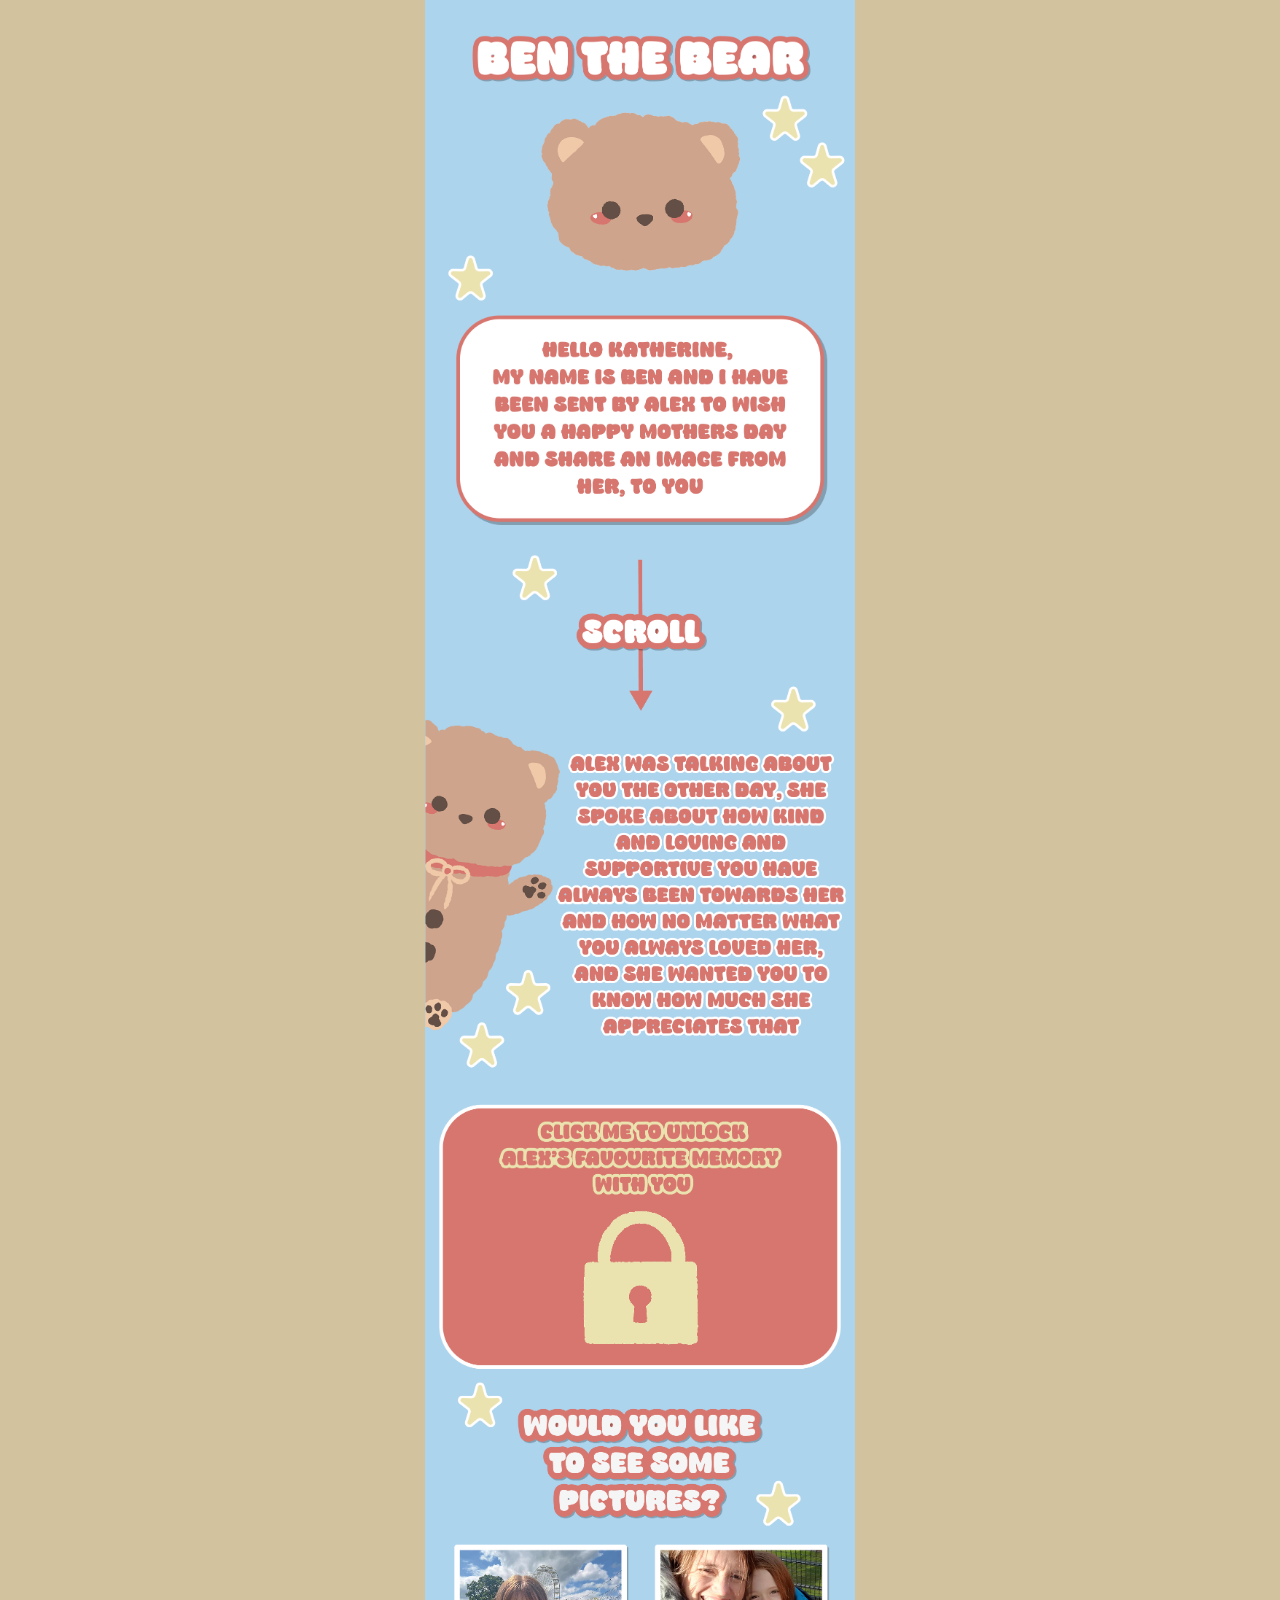
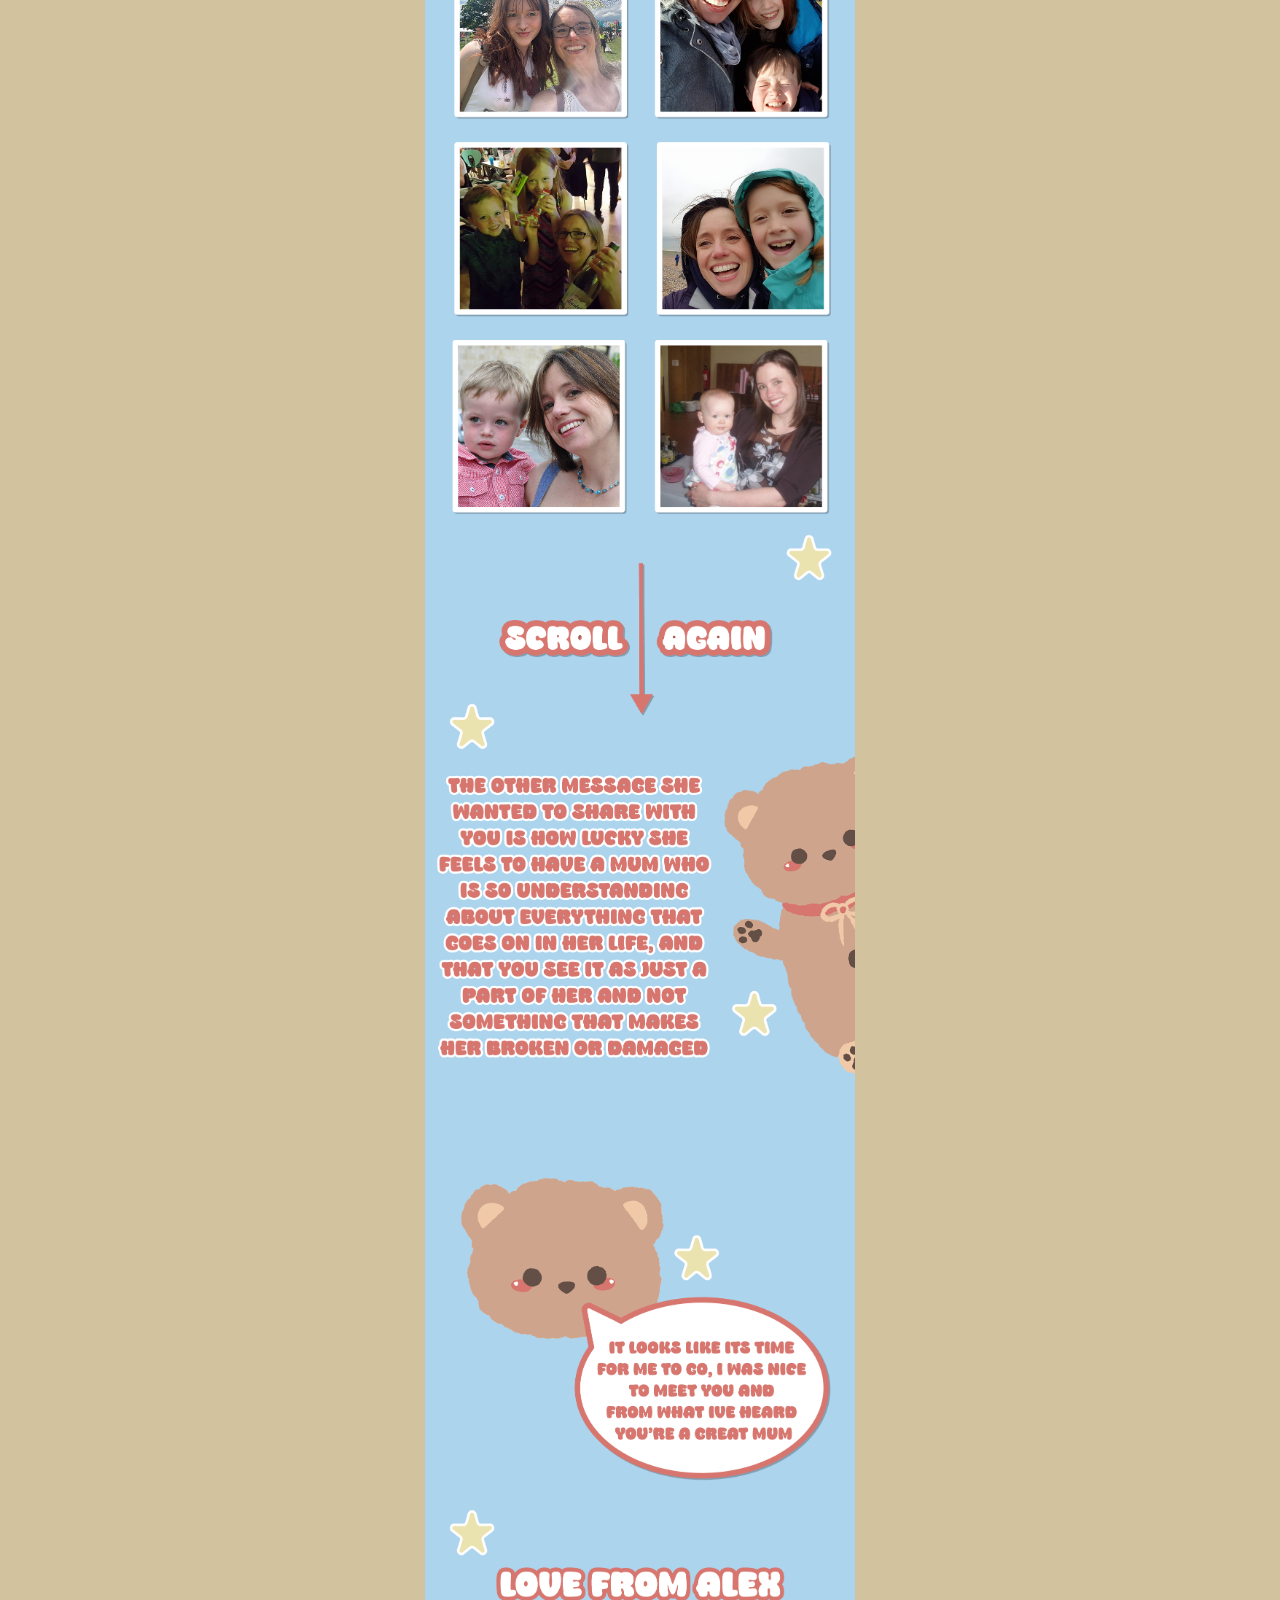
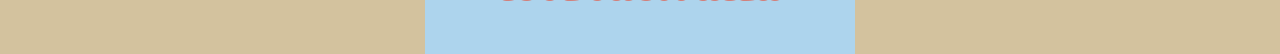
<file: index.html>
<!DOCTYPE html>
<html lang="en">
<head>
    <meta charset="UTF-8">
    <meta name="viewport" content="width=device-width, initial-scale=1.0">
    <meta http-equiv="X-UA-Compatible" content="IE=edge">
    <title>Mother's Day</title>
    <style>
        body {
            margin: 0;
            padding: 0;
            background-color: #d3c29e;
            display: flex;
            justify-content: center;
        }

        .image-container {
            width: 100%;
            max-width: 430px;
        }

        .image-container img {
            width: 100%;
            height: auto;
            display: block;
        }
    </style>
</head>
<body>
    <div class="image-container">
        <img src="mothers-day.png" alt="Mother's Day UI" usemap="#mothersdaymap">
        <map name="mothersdaymap">
            <area shape="rect" coords="16,1010,375,1250" href="favmemory.html" alt="fav memory">
    </div>
</body>
</html>
</file>
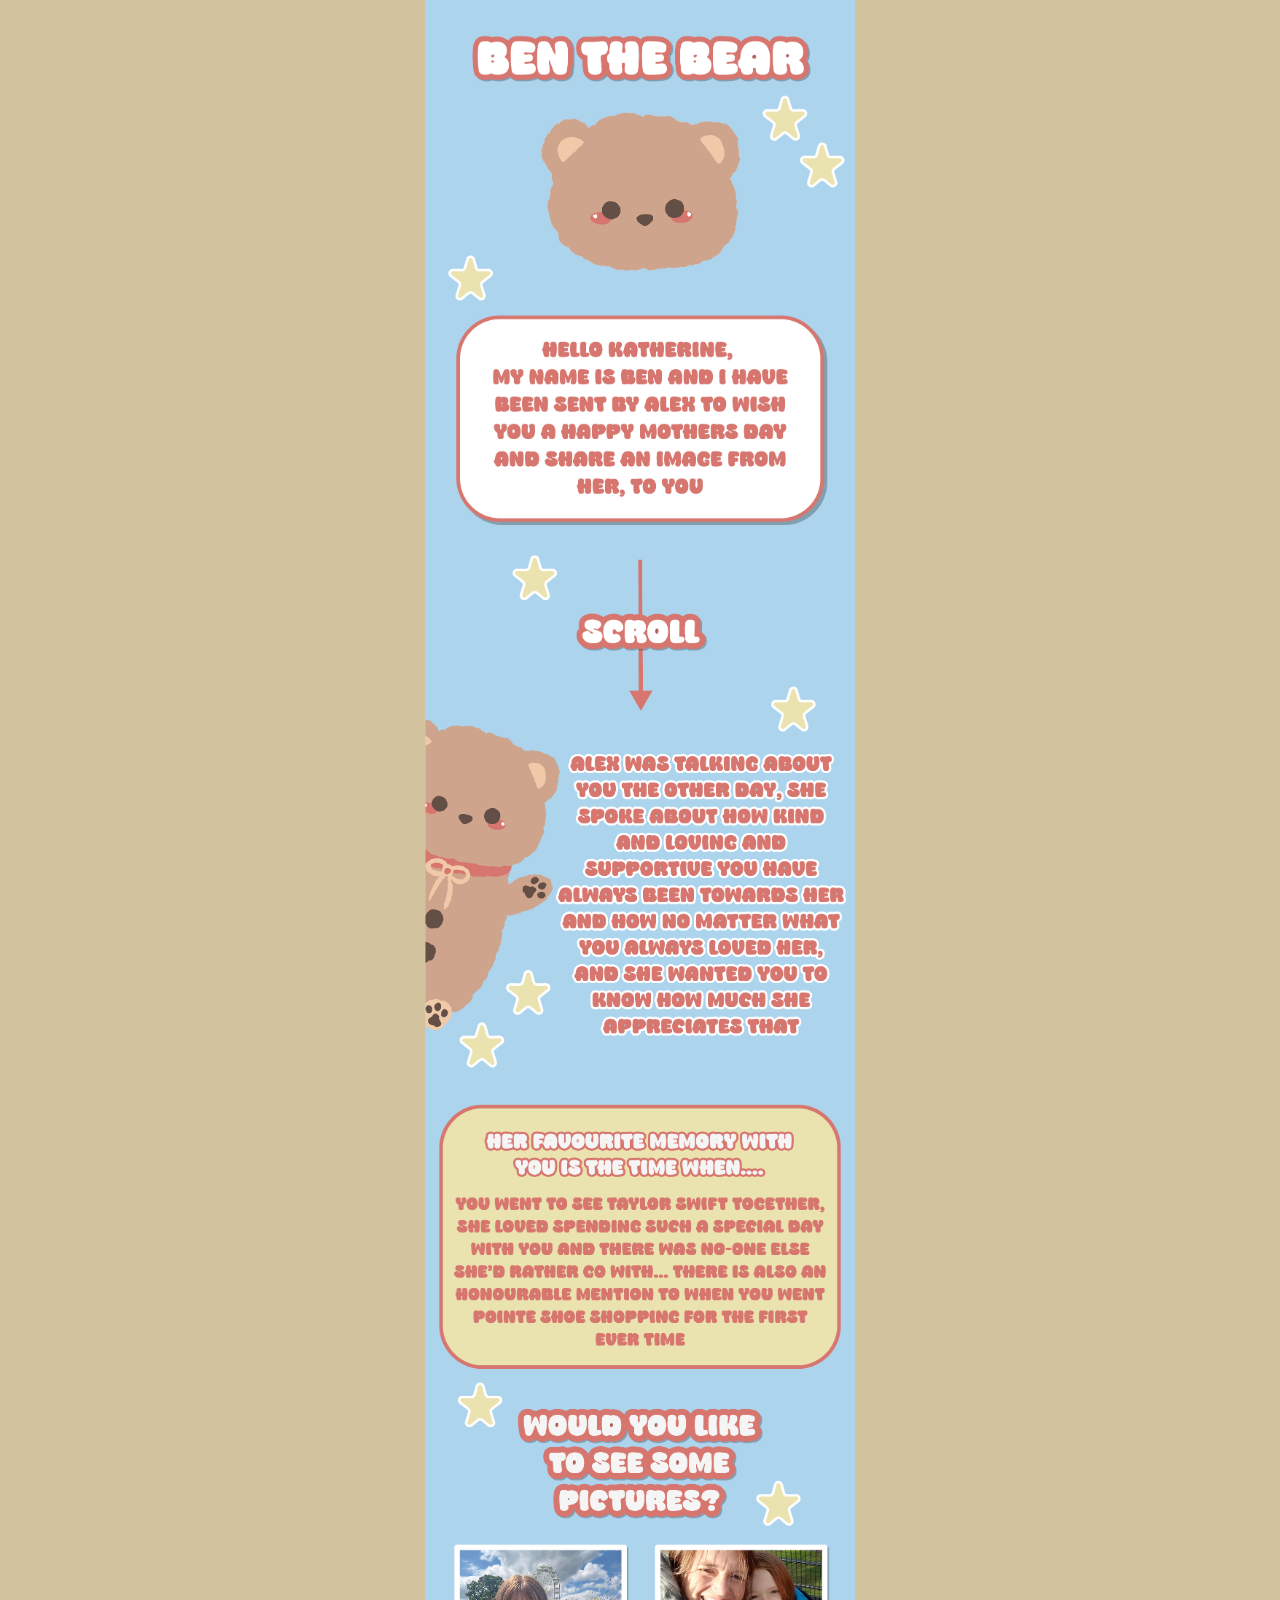
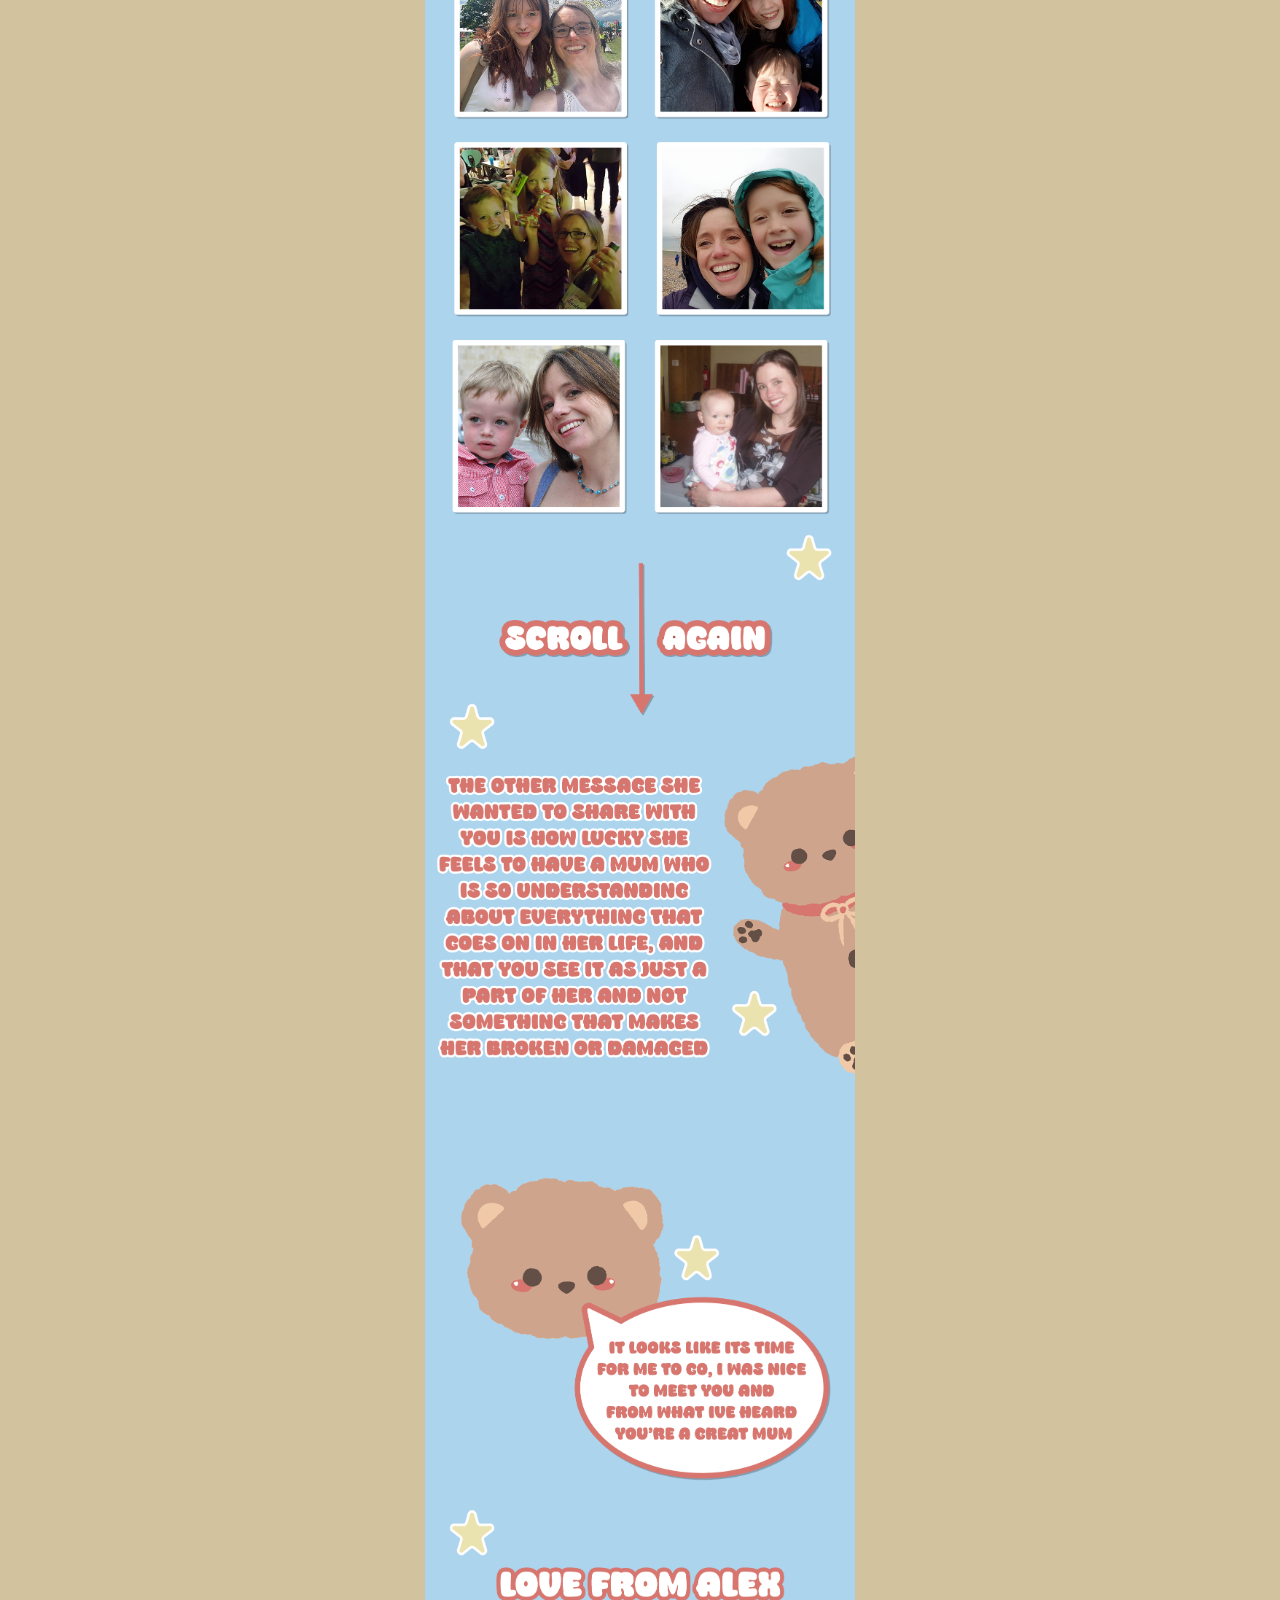
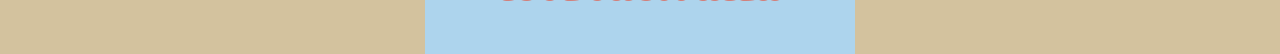
<file: favmemory.html>
<!DOCTYPE html>
<html lang="en">
<head>
    <meta charset="UTF-8">
    <meta name="viewport" content="width=device-width, initial-scale=1.0">
    <meta http-equiv="X-UA-Compatible" content="IE=edge">
    <title>Mother's Day</title>
    <style>
        body {
            margin: 0;
            padding: 0;
            background-color: #d3c29e;
            display: flex;
            justify-content: center;
        }

        .image-container {
            width: 100%;
            max-width: 430px;
        }

        .image-container img {
            width: 100%;
            height: auto;
            display: block;
        }
    </style>
</head>
<body>
    <div class="image-container">
        <img src="mothers-day-p2.png" alt="Mother's Day p2 UI" usemap="#mothersdayp2map">
        <map name="mothersdayp2map">
            <area shape="rect" coords="16,1010,375,1250" href="mothers day gift.html" alt="mothers day gift">
    </div>
</body>
</html>
</file>
